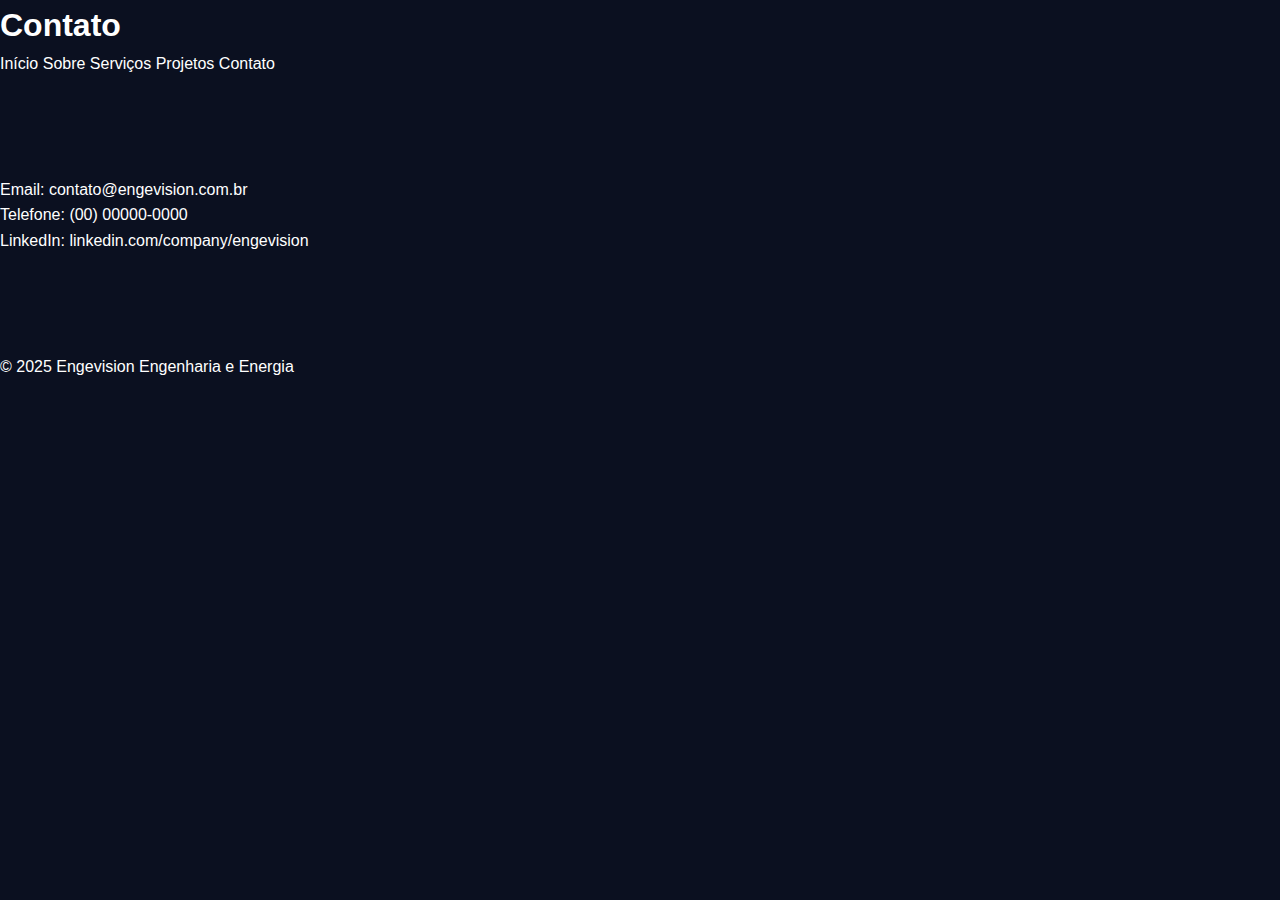
<file: contato.html>
<!DOCTYPE html>
<html lang="pt-BR">
<head>
  <meta charset="UTF-8" />
  <meta name="viewport" content="width=device-width, initial-scale=1.0" />
  <title>Contato | Engevision</title>
  <!-- Caminho corrigido do CSS -->
  <link rel="stylesheet" href="style.css" />
</head>
<body>

<header>
  <h1>Contato</h1>
  <nav>
    <a href="index.html">Início</a>
    <a href="sobre.html">Sobre</a>
    <a href="servicos.html">Serviços</a>
    <a href="portfolio.html">Projetos</a>
    <a href="contato.html">Contato</a>
  </nav>
</header>

<section>
  <p>Email: contato@engevision.com.br</p>
  <p>Telefone: (00) 00000-0000</p>
  <p>LinkedIn: linkedin.com/company/engevision</p>
</section>

<footer>
  <p>© 2025 Engevision Engenharia e Energia</p>
</footer>

<!-- Caminho corrigido do script -->
<script src="script.js"></script>
</body>
</html>
</file>
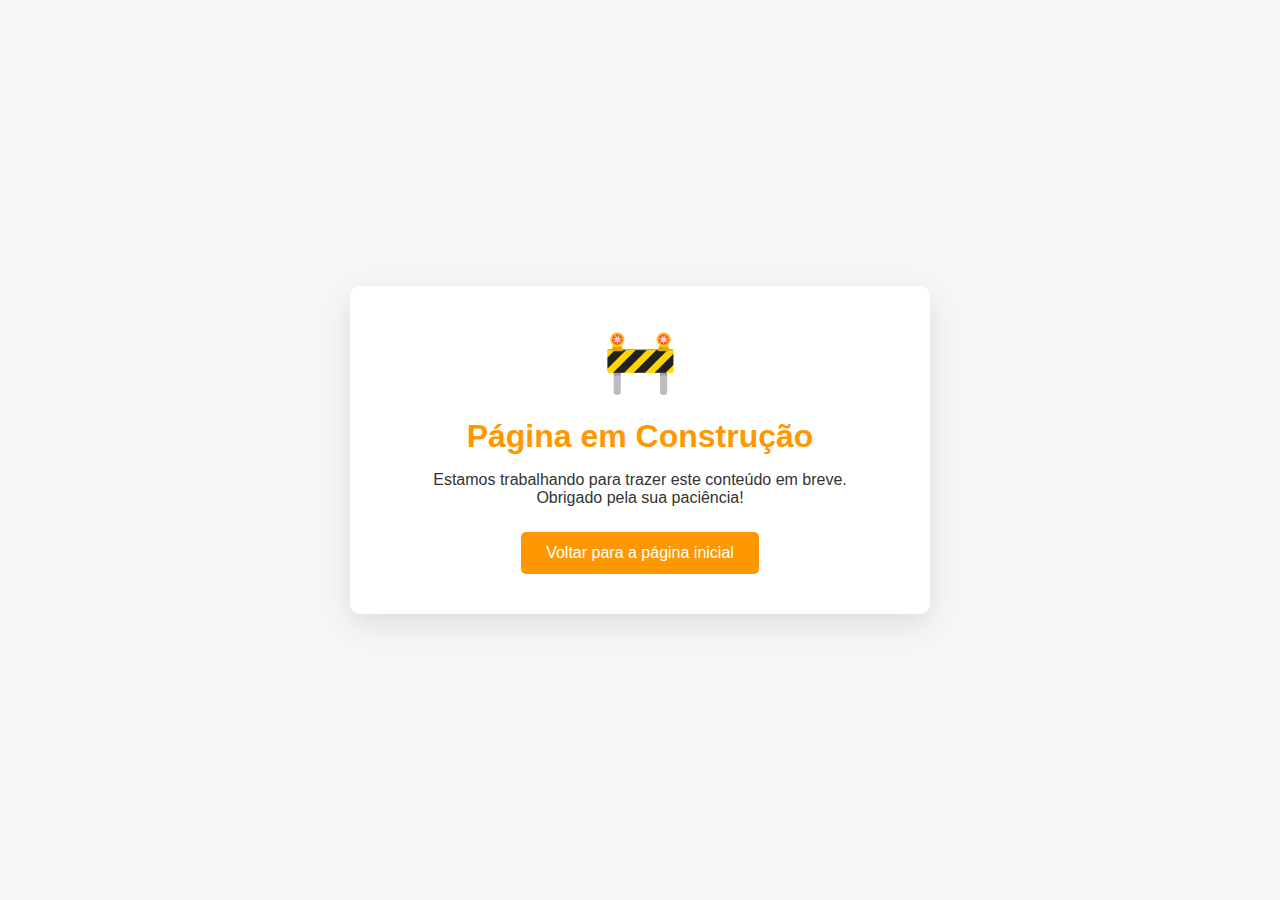
<file: mercado.html>
<!DOCTYPE html>
<html lang="pt-BR">
<head>
  <meta charset="UTF-8">
  <title>Página em Construção</title>
  <meta name="viewport" content="width=device-width, initial-scale=1.0">

  <style>
    body {
      margin: 0;
      font-family: Arial, Helvetica, sans-serif;
      background: #f4f6f8;
      color: #333;
      display: flex;
      align-items: center;
      justify-content: center;
      height: 100vh;
      text-align: center;
    }

    .container {
      background: #ffffff;
      padding: 40px;
      border-radius: 10px;
      box-shadow: 0 10px 30px rgba(0,0,0,0.1);
      max-width: 500px;
      width: 90%;
    }

    h1 {
      color: #ff9800;
      margin-bottom: 15px;
    }

    p {
      font-size: 16px;
      margin-bottom: 25px;
    }

    .icon {
      font-size: 60px;
      margin-bottom: 20px;
    }

    a {
      display: inline-block;
      padding: 12px 25px;
      background: #ff9800;
      color: #fff;
      text-decoration: none;
      border-radius: 5px;
      transition: background 0.3s;
    }

    a:hover {
      background: #e68900;
    }
  </style>
</head>
<body>

  <div class="container">
    <div class="icon">🚧</div>
    <h1>Página em Construção</h1>
    <p>Estamos trabalhando para trazer este conteúdo em breve.<br>
       Obrigado pela sua paciência!</p>

    <a href="index.html">Voltar para a página inicial</a>
  </div>

</body>
</html>
</file>
<file: style.css>
/* ==============================
   VARIÁVEIS DE IDENTIDADE
================================ */
:root {
  --azul-base: #0B1020;
  --azul-tecnico: #1F4FD8;
  --amarelo: #F2B705;
  --amarelo-escuro: #D6A105;
  --branco: #FFFFFF;
  --cinza: #B0B6C3;
  --cinza-escuro: #7A8192;
  --azul-card: #11162b;
  --azul-card-hover: #141a35;
  --azul-escuro: #070B1A;
}

/* ==============================
   RESET E BASE
================================ */
* {
  margin: 0;
  padding: 0;
  box-sizing: border-box;
}

html, body {
  width: 100%;
  min-height: 100vh;
  overflow-x: hidden;
}

html {
  scroll-behavior: smooth;
  scroll-padding-top: 80px;
}

body {
  font-family: 'Montserrat', sans-serif;
  background-color: var(--azul-base);
  color: var(--branco);
  line-height: 1.6;
}

.container {
  max-width: 1200px;
  margin: 0 auto;
  padding: 0 20px;
}

a {
  text-decoration: none;
  color: inherit;
  transition: all 0.3s ease;
}

img {
  max-width: 100%;
  display: block;
}

/* ==============================
   ANIMAÇÕES
================================ */
@keyframes fadeUp {
  from {
    opacity: 0;
    transform: translateY(40px);
  }
  to {
    opacity: 1;
    transform: translateY(0);
  }
}

/* ==============================
   HEADER / NAVEGAÇÃO
================================ */
.header {
  position: fixed;
  top: 0;
  left: 0;
  width: 100%;
  background-color: rgba(11, 16, 32, 0.95);
  backdrop-filter: blur(10px);
  z-index: 1000;
  padding: 15px 0;
  border-bottom: 1px solid rgba(31, 79, 216, 0.1);
}

.navbar {
  display: flex;
  justify-content: space-between;
  align-items: center;
}

.logo-link {
  display: flex;
  align-items: center;
}

.logo {
  width: 80px;
  height: auto;
  transition: transform 0.3s ease;
}

.logo:hover {
  transform: scale(1.05);
}

/* ==============================
   MENU PRINCIPAL
================================ */
.nav-menu {
  display: flex;
  align-items: center;
  gap: 40px;
  list-style: none;
}

.nav-menu li {
  position: relative;
}

.nav-menu > li > a {
  font-weight: 500;
  font-size: 0.95rem;
  color: var(--branco);
  position: relative;
  padding: 5px 0;
  display: flex;
  align-items: center;
  gap: 6px;
  text-decoration: none;
}

/* TRAÇO ANIMADO APENAS NO MENU PRINCIPAL */
.nav-menu > li > a::after {
  content: '';
  position: absolute;
  bottom: -4px;
  left: 0;
  width: 0;
  height: 2px;
  background-color: var(--amarelo);
  transition: width 0.3s ease;
}

.nav-menu > li > a:hover::after {
  width: 100%;
}

.nav-menu > li > a:hover {
  color: var(--amarelo);
}

/* ==============================
   BOTÃO CONTATO (SEM TRAÇO)
================================ */
.nav-btn {
  background-color: var(--amarelo);
  color: var(--azul-base) !important;
  padding: 10px 25px !important;
  border-radius: 4px;
  font-weight: 600 !important;
}

.nav-btn::after {
  display: none !important;
}

.nav-btn:hover {
  background-color: var(--amarelo-escuro);
  transform: translateY(-2px);
}

/* ==============================
   DROPDOWN (ATUAÇÃO)
================================ */
.dropdown-menu {
  position: absolute;
  top: 140%;
  left: 0;
  background-color: rgba(11, 16, 32, 0.98);
  min-width: 280px;
  padding: 15px 0;
  border-radius: 6px;
  box-shadow: 0 10px 30px rgba(0, 0, 0, 0.4);
  opacity: 0;
  visibility: hidden;
  transform: translateY(10px);
  transition: all 0.3s ease;
  z-index: 999;
  list-style: none;
}

.dropdown-menu li {
  width: 100%;
}

.dropdown-menu a {
  padding: 10px 20px;
  width: 100%;
  font-size: 0.9rem;
  color: var(--branco);
  text-decoration: none;
  display: block;
}

.dropdown-menu a::after {
  display: none !important;
}

.dropdown-menu a:hover {
  background-color: rgba(255, 255, 255, 0.05);
  color: var(--amarelo);
}

/* Hover desktop */
.dropdown:hover .dropdown-menu {
  opacity: 1;
  visibility: visible;
  transform: translateY(0);
}

/* ==============================
   HAMBURGER
================================ */
.hamburger {
  display: none;
  cursor: pointer;
}

.bar {
  display: block;
  width: 25px;
  height: 3px;
  margin: 5px auto;
  background-color: var(--branco);
  transition: all 0.3s ease;
}

/* ==============================
   MOBILE
================================ */
@media (max-width: 900px) {
  .hamburger {
    display: block;
  }

  .nav-menu {
    position: fixed;
    top: 100%;
    left: 0;
    background-color: rgba(11, 16, 32, 0.98);
    flex-direction: column;
    width: 100%;
    max-height: 0;
    overflow: hidden;
    gap: 0;
    transition: max-height 0.4s ease;
  }

  .nav-menu.active {
    max-height: 500px;
  }

  .nav-menu li {
    width: 100%;
    text-align: center;
  }

  .nav-menu a {
    padding: 15px;
    width: 100%;
    justify-content: center;
  }

  /* Dropdown no mobile */
  .dropdown-menu {
    position: static;
    box-shadow: none;
    background: transparent;
    opacity: 1;
    visibility: visible;
    transform: none;
    max-height: 0;
    overflow: hidden;
    padding: 0;
  }

  .dropdown.active .dropdown-menu {
    max-height: 500px;
  }

  .dropdown-menu a {
    padding: 12px;
  }
}

/* ==============================
   HERO SECTION
================================ */
.hero {
  min-height: 100vh;
  background: linear-gradient(rgba(11, 16, 32, 0.85), rgba(11, 16, 32, 0.9)),
              url("images/capa.jpg") center / cover no-repeat;
  display: flex;
  align-items: center;
  padding: 140px 20px 80px;
  margin-top: 70px;
  position: relative;
}

.hero-content {
  max-width: 800px;
  animation: fadeUp 1s ease forwards;
}

.slogan {
  font-size: 0.85rem;
  letter-spacing: 3px;
  text-transform: uppercase;
  color: var(--amarelo);
  margin-bottom: 20px;
  font-weight: 600;
}

.hero-title {
  font-size: 3.2rem;
  font-weight: 700;
  margin-bottom: 20px;
  line-height: 1.2;
}

.hero-subtitle {
  font-size: 1.4rem;
  font-weight: 400;
  color: var(--cinza);
  margin-bottom: 40px;
  max-width: 700px;
}

.btn {
  display: inline-block;
  padding: 16px 40px;
  background-color: transparent;
  border: 2px solid var(--amarelo);
  color: var(--amarelo);
  font-weight: 600;
  letter-spacing: 0.5px;
  transition: all 0.3s ease;
  border-radius: 4px;
  cursor: pointer;
  text-align: center;
}

.btn:hover {
  background-color: var(--amarelo);
  color: var(--azul-base);
  transform: translateY(-3px);
  box-shadow: 0 10px 20px rgba(242, 183, 5, 0.2);
}

.btn-large {
  padding: 18px 45px;
  font-size: 1.1rem;
}

/* ==============================
   SEÇÕES GERAIS
================================ */
section {
  padding: 100px 0;
}

.section-title {
  font-size: 2.5rem;
  font-weight: 700;
  margin-bottom: 20px;
  position: relative;
  display: inline-block;
}

.section-title::after {
  content: "";
  width: 80px;
  height: 4px;
  background-color: var(--amarelo);
  display: block;
  margin-top: 15px;
  border-radius: 2px;
}

.section-intro {
  font-size: 1.2rem;
  color: var(--cinza);
  max-width: 900px;
  margin-bottom: 60px;
  line-height: 1.8;
}

.section-subtitle {
  color: var(--cinza-escuro);
  font-size: 1.1rem;
  margin-bottom: 50px;
  max-width: 700px;
}

.center-btn {
  text-align: center;
  margin-top: 50px;
}

/* ==============================
   QUEM SOMOS / DESTAQUES
================================ */
.destaques {
  display: grid;
  grid-template-columns: repeat(auto-fit, minmax(280px, 1fr));
  gap: 30px;
  margin-top: 50px;
}

.destaque-item {
  background-color: var(--azul-card);
  padding: 30px;
  border-radius: 8px;
  text-align: center;
  transition: transform 0.3s ease;
}

.destaque-item:hover {
  transform: translateY(-10px);
}

.destaque-item i {
  font-size: 2.5rem;
  color: var(--amarelo);
  margin-bottom: 20px;
}

.destaque-item h3 {
  font-size: 1.3rem;
  margin-bottom: 15px;
  color: var(--branco);
}

.destaque-item p {
  color: var(--cinza);
  font-size: 0.95rem;
  line-height: 1.6;
}

/* ==============================
   CARDS DE ATUAÇÃO
================================ */
.atuacao {
  background-color: var(--azul-escuro);
}

.cards {
  display: grid;
  grid-template-columns: repeat(auto-fit, minmax(280px, 1fr));
  gap: 30px;
  margin-top: 50px;
}

.card {
  background-color: var(--azul-card);
  padding: 40px 30px;
  border-radius: 8px;
  transition: all 0.4s ease;
  position: relative;
  overflow: hidden;
  border: 1px solid rgba(31, 79, 216, 0.1);
}

/* TRAÇO AMARELO NO TOPO DO BLOCO */
.card::before {
  content: '';
  position: absolute;
  top: 0;
  left: 0;
  width: 100%;
  height: 4px;
  background-color: var(--amarelo);
  transform: scaleX(0);
  transition: transform 0.4s ease;
}

.card:hover {
  transform: translateY(-10px);
  background-color: var(--azul-card-hover);
  box-shadow: 0 20px 40px rgba(0, 0, 0, 0.3);
}

.card:hover::before {
  transform: scaleX(1);
}

.card-icon {
  font-size: 2.5rem;
  color: var(--amarelo);
  margin-bottom: 20px;
}

.card h3 {
  font-size: 1.4rem;
  font-weight: 600;
  margin-bottom: 15px;
  color: var(--branco);
}

.card p {
  color: var(--cinza);
  margin-bottom: 25px;
  line-height: 1.7;
}

.card-link {
  color: var(--amarelo);
  font-weight: 600;
  display: flex;
  align-items: center;
  gap: 8px;
}

.card-link:hover {
  gap: 15px;
}

/* ==============================
   TRANSIÇÃO ENERGÉTICA
================================ */
.transicao-text {
  font-size: 1.2rem;
  color: var(--cinza);
  max-width: 900px;
  line-height: 1.8;
  margin-bottom: 60px;
}

.stats {
  display: grid;
  grid-template-columns: repeat(auto-fit, minmax(200px, 1fr));
  gap: 30px;
  margin-top: 60px;
}

.stat-item {
  text-align: center;
  padding: 30px;
  background-color: rgba(31, 79, 216, 0.1);
  border-radius: 8px;
  border: 1px solid rgba(31, 79, 216, 0.2);
}

.stat-number {
  display: block;
  font-size: 3rem;
  font-weight: 700;
  color: var(--amarelo);
  margin-bottom: 10px;
}

.stat-label {
  font-size: 1rem;
  color: var(--cinza);
  font-weight: 500;
}

/* ==============================
   CTA / CONTATO
================================ */
.cta {
  background: linear-gradient(rgba(11, 16, 32, 0.9), rgba(11, 16, 32, 0.9)),
              url("images/background-cta.jpg") center/cover no-repeat;
  text-align: center;
}

.cta-title {
  font-size: 2.8rem;
  margin-bottom: 15px;
}

.cta-subtitle {
  font-size: 1.2rem;
  color: var(--cinza);
  margin-bottom: 50px;
  max-width: 700px;
  margin-left: auto;
  margin-right: auto;
}

.contact-info {
  display: grid;
  grid-template-columns: repeat(auto-fit, minmax(250px, 1fr));
  gap: 30px;
  margin-bottom: 50px;
  max-width: 900px;
  margin-left: auto;
  margin-right: auto;
}

.contact-item {
  display: flex;
  align-items: center;
  gap: 20px;
  background-color: rgba(255, 255, 255, 0.05);
  padding: 25px;
  border-radius: 8px;
  text-align: left;
}

.contact-item i {
  font-size: 2rem;
  color: var(--amarelo);
}

.contact-item h3 {
  font-size: 1.1rem;
  margin-bottom: 5px;
  color: var(--amarelo);
}

.contact-item p {
  color: var(--branco);
  font-weight: 500;
}

/* ==============================
   FOOTER - VERSÃO DEFINITIVA
================================ */
.footer {
  width: 100%;
  background-color: var(--azul-escuro);
  padding: 80px 0 0;
  border-top: 1px solid rgba(31, 79, 216, 0.15);
  box-sizing: border-box;
  margin: 0;
  position: relative;
}

.footer-container {
  max-width: 1400px;
  margin: 0 auto;
  padding: 0 60px;
}

.footer-grid {
  display: grid;
  grid-template-columns: repeat(auto-fit, minmax(260px, 1fr));
  gap: 60px;
  margin-bottom: 60px;
}

.footer-brand {
  display: flex;
  flex-direction: column;
  gap: 20px;
}

.footer-logo {
  width: 90px;
}

.footer-slogan {
  color: var(--cinza);
  font-style: italic;
  line-height: 1.6;
  max-width: 320px;
}

.footer-links h3,
.footer-contact h3 {
  color: var(--branco);
  font-size: 1.2rem;
  margin-bottom: 25px;
}

.footer-links ul {
  list-style: none;
  padding: 0;
  margin: 0;
}

.footer-links li {
  margin-bottom: 12px;
}

/* TRAÇO ANIMADO NOS LINKS DO FOOTER */
.footer-links a {
  color: var(--cinza);
  text-decoration: none;
  transition: all 0.3s ease;
  position: relative;
  padding: 2px 0;
  display: inline-block;
}

.footer-links a::after {
  content: '';
  position: absolute;
  bottom: 0;
  left: 0;
  width: 0;
  height: 1px;
  background-color: var(--amarelo);
  transition: width 0.3s ease;
}

.footer-links a:hover {
  color: var(--amarelo);
  padding-left: 6px;
}

.footer-links a:hover::after {
  width: 100%;
}

.footer-contact p {
  display: flex;
  align-items: center;
  gap: 12px;
  color: var(--cinza);
  margin-bottom: 14px;
}

.footer-contact i {
  color: var(--amarelo);
  min-width: 18px;
}

/* Linha separadora */
.footer-divider {
  width: 100%;
  height: 1px;
  background: rgba(255, 255, 255, 0.08);
  margin: 0;
}

/* Parte inferior */
.footer-bottom {
  display: flex;
  flex-direction: column;
  align-items: center;
  padding: 30px 0;
}

/* Redes sociais */
.footer-social {
  display: flex;
  gap: 16px;
  margin-bottom: 30px;
}

.footer-social a {
  width: 40px;
  height: 40px;
  border-radius: 50%;
  background: rgba(255, 255, 255, 0.06);
  display: flex;
  align-items: center;
  justify-content: center;
  transition: all 0.3s ease;
}

.footer-social a:hover {
  background-color: var(--amarelo);
  transform: translateY(-3px);
}

.footer-social i {
  color: var(--branco);
}

/* Copyright CENTRALIZADO */
.copyright {
  text-align: center;
  width: 100%;
  padding-top: 20px;
  border-top: 1px solid rgba(255, 255, 255, 0.08);
}

.copyright p {
  font-size: 0.9rem;
  color: var(--cinza);
  margin: 0 0 5px 0;
  line-height: 1.4;
}

.copyright span {
  display: block;
  font-size: 0.85rem;
  color: var(--cinza);
  opacity: 0.8;
}

/* ==============================
   RESPONSIVIDADE
================================ */
@media (max-width: 1024px) {
  .section-title {
    font-size: 2.2rem;
  }

  .hero-title {
    font-size: 2.8rem;
  }

  .cta-title {
    font-size: 2.4rem;
  }
}

@media (max-width: 768px) {
  .nav-menu {
    position: fixed;
    left: -100%;
    top: 70px;
    flex-direction: column;
    background-color: var(--azul-base);
    width: 100%;
    text-align: center;
    transition: 0.3s;
    box-shadow: 0 10px 27px rgba(0, 0, 0, 0.05);
    padding: 40px 0;
    gap: 30px;
  }

  .nav-menu.active {
    left: 0;
  }

  .hamburger {
    display: block;
  }

  .hamburger.active .bar:nth-child(2) {
    opacity: 0;
  }

  .hamburger.active .bar:nth-child(1) {
    transform: translateY(8px) rotate(45deg);
  }

  .hamburger.active .bar:nth-child(3) {
    transform: translateY(-8px) rotate(-45deg);
  }

  .hero-title {
    font-size: 2.4rem;
  }

  .hero-subtitle {
    font-size: 1.2rem;
  }

  section {
    padding: 70px 0;
  }

  .footer-container {
    padding: 0 25px;
  }

  .footer-grid {
    grid-template-columns: 1fr;
    text-align: center;
    gap: 40px;
  }

  .footer-brand {
    align-items: center;
  }

  .footer-slogan {
    max-width: 100%;
    text-align: center;
  }

  .footer-contact p {
    justify-content: center;
  }

  .footer-social {
    justify-content: center;
    margin-bottom: 25px;
  }
}

@media (max-width: 480px) {
  .hero {
    padding: 120px 20px 60px;
  }

  .hero-title {
    font-size: 2rem;
  }

  .section-title {
    font-size: 1.8rem;
  }

  .btn, .btn-large {
    width: 100%;
    text-align: center;
  }

  .footer-container {
    padding: 0 20px;
  }

  .footer {
    padding: 60px 0 0;
  }

  .footer-grid {
    gap: 35px;
  }

  .footer-social {
    flex-wrap: wrap;
    justify-content: center;
  }

  .contact-item {
    flex-direction: column;
    text-align: center;
    gap: 15px;
  }

  .copyright p {
    font-size: 0.85rem;
  }

  .copyright span {
    font-size: 0.8rem;
  }
}

/* ==============================
   PÁGINA SOBRE - ESTILOS ESPECÍFICOS
================================ */

/* HERO SOBRE */
.sobre-hero {
  min-height: 70vh;
  background: linear-gradient(rgba(11, 16, 32, 0.9), rgba(11, 16, 32, 0.85)),
              url("images/sobre-hero.jpg") center / cover no-repeat;
  display: flex;
  align-items: center;
  padding: 140px 20px 80px;
  margin-top: 70px;
  position: relative;
}

.sobre-hero-content {
  max-width: 800px;
  animation: fadeUp 1s ease forwards;
}

.sobre-hero .slogan {
  font-size: 0.85rem;
  letter-spacing: 3px;
  text-transform: uppercase;
  color: var(--amarelo);
  margin-bottom: 20px;
  font-weight: 600;
}

/* SOBRE EMPRESA */
.sobre-empresa {
  padding: 100px 0;
}

.sobre-conteudo {
  display: grid;
  grid-template-columns: 1fr 1fr;
  gap: 60px;
  align-items: start;
}

.sobre-texto h2 {
  margin-bottom: 30px;
}

.sobre-texto p {
  margin-bottom: 20px;
  color: var(--cinza);
  line-height: 1.8;
}

.sobre-destaque {
  display: grid;
  gap: 25px;
}

.destaque-box {
  background: var(--azul-card);
  padding: 30px;
  border-radius: 8px;
  border-left: 4px solid var(--amarelo);
  transition: transform 0.3s ease;
}

.destaque-box:hover {
  transform: translateY(-5px);
}

.destaque-box i {
  font-size: 2.2rem;
  color: var(--amarelo);
  margin-bottom: 20px;
}

.destaque-box h3 {
  font-size: 1.4rem;
  margin-bottom: 10px;
  color: var(--branco);
}

.destaque-box p {
  color: var(--cinza);
  line-height: 1.6;
}

/* SERVIÇOS DETALHADOS */
.servicos-detalhados {
  padding: 100px 0;
  background-color: var(--azul-escuro);
}

.servicos-lista {
  max-width: 1000px;
  margin: 50px auto 0;
}

.servico-item {
  display: grid;
  grid-template-columns: 100px 1fr;
  gap: 30px;
  margin-bottom: 50px;
  align-items: start;
}

.servico-icon {
  width: 80px;
  height: 80px;
  background: var(--azul-card);
  border-radius: 50%;
  display: flex;
  align-items: center;
  justify-content: center;
  border: 2px solid var(--amarelo);
}

.servico-icon i {
  font-size: 2.5rem;
  color: var(--amarelo);
}

.servico-content h3 {
  font-size: 1.6rem;
  margin-bottom: 15px;
  color: var(--branco);
}

.servico-content p {
  color: var(--cinza);
  line-height: 1.8;
}

/* DIFERENCIAIS SOBRE */
.diferenciais-sobre {
  padding: 100px 0;
}

.diferenciais-grid {
  display: grid;
  grid-template-columns: repeat(auto-fit, minmax(280px, 1fr));
  gap: 30px;
  margin-top: 50px;
}

.diferencial-card {
  background: var(--azul-card);
  padding: 40px 30px;
  border-radius: 8px;
  text-align: center;
  transition: all 0.3s ease;
  border: 1px solid rgba(255, 255, 255, 0.05);
}

.diferencial-card:hover {
  transform: translateY(-10px);
  background: var(--azul-card-hover);
  border-color: var(--amarelo);
}

.diferencial-icon {
  font-size: 2.8rem;
  color: var(--amarelo);
  margin-bottom: 25px;
}

.diferencial-card h3 {
  font-size: 1.5rem;
  margin-bottom: 15px;
  color: var(--branco);
}

.diferencial-card p {
  color: var(--cinza);
  line-height: 1.7;
}

/* EQUIPE SOBRE */
.equipe-sobre {
  padding: 100px 0;
  background-color: var(--azul-escuro);
}

.equipe-conteudo {
  display: grid;
  grid-template-columns: 1fr 1fr;
  gap: 60px;
  align-items: center;
}

.equipe-texto h2 {
  margin-bottom: 30px;
}

.equipe-texto p {
  margin-bottom: 20px;
  color: var(--cinza);
  line-height: 1.8;
}

.equipe-stats {
  display: grid;
  grid-template-columns: repeat(3, 1fr);
  gap: 20px;
}

.stat-item {
  background: var(--azul-card);
  padding: 25px 15px;
  border-radius: 8px;
  text-align: center;
  border-top: 4px solid var(--amarelo);
}

.stat-number {
  display: block;
  font-size: 2.5rem;
  font-weight: 700;
  color: var(--amarelo);
  margin-bottom: 5px;
}

.stat-label {
  font-size: 0.9rem;
  color: var(--cinza);
  font-weight: 600;
}

/* MISSÃO */
.missao-sobre {
  padding: 100px 0;
}

.missao-conteudo {
  display: grid;
  grid-template-columns: 150px 1fr;
  gap: 50px;
  align-items: center;
  max-width: 1000px;
  margin: 0 auto;
}

.missao-icon {
  width: 150px;
  height: 150px;
  background: var(--azul-card);
  border-radius: 50%;
  display: flex;
  align-items: center;
  justify-content: center;
  border: 3px solid var(--amarelo);
}

.missao-icon i {
  font-size: 4rem;
  color: var(--amarelo);
}

.missao-texto h2 {
  margin-bottom: 25px;
}

.missao-destaque {
  font-size: 1.5rem;
  color: var(--branco);
  line-height: 1.6;
  margin-bottom: 25px;
  font-weight: 600;
}

.missao-texto p {
  color: var(--cinza);
  line-height: 1.8;
}

/* CTA FINAL */
.cta-final {
  padding: 80px 0;
  background: linear-gradient(rgba(11, 16, 32, 0.9), rgba(11, 16, 32, 0.9)),
              url("images/cta-bg.jpg") center/cover no-repeat;
  text-align: center;
}

.cta-title {
  font-size: 2.5rem;
  margin-bottom: 20px;
  color: var(--branco);
}

.cta-subtitle {
  font-size: 1.2rem;
  color: var(--cinza);
  margin-bottom: 40px;
  max-width: 700px;
  margin-left: auto;
  margin-right: auto;
}

.center-btn {
  display: flex;
  gap: 20px;
  justify-content: center;
  flex-wrap: wrap;
}

.btn-secondary {
  background-color: transparent;
  border: 2px solid var(--amarelo);
  color: var(--amarelo);
}

.btn-secondary:hover {
  background-color: var(--amarelo);
  color: var(--azul-base);
}

/* NAVEGAÇÃO ATIVA */
.nav-menu > li > a.active {
  color: var(--amarelo);
}

.nav-menu > li > a.active::after {
  width: 100%;
}

/* RESPONSIVIDADE */
@media (max-width: 1024px) {
  .sobre-conteudo,
  .equipe-conteudo {
    grid-template-columns: 1fr;
    gap: 40px;
  }
  
  .missao-conteudo {
    grid-template-columns: 1fr;
    text-align: center;
    gap: 30px;
  }
  
  .missao-icon {
    margin: 0 auto;
  }
  
  .cta-title {
    font-size: 2.2rem;
  }
}

@media (max-width: 768px) {
  .sobre-hero {
    padding: 120px 20px 60px;
    min-height: 60vh;
  }
  
  .sobre-hero .hero-title {
    font-size: 2.5rem;
  }
  
  .servico-item {
    grid-template-columns: 1fr;
    text-align: center;
    gap: 20px;
  }
  
  .servico-icon {
    margin: 0 auto;
  }
  
  .equipe-stats {
    grid-template-columns: repeat(2, 1fr);
  }
  
  .diferenciais-grid {
    grid-template-columns: 1fr;
  }
  
  .center-btn {
    flex-direction: column;
    align-items: center;
  }
  
  .center-btn .btn {
    width: 100%;
    max-width: 300px;
  }
}

@media (max-width: 480px) {
  .sobre-hero .hero-title {
    font-size: 2rem;
  }
  
  .sobre-hero .hero-subtitle {
    font-size: 1.1rem;
  }
  
  .equipe-stats {
    grid-template-columns: 1fr;
  }
  
  .stat-item {
    padding: 20px 10px;
  }
  
  .stat-number {
    font-size: 2rem;
  }
  
  .destaque-box {
    padding: 20px;
  }
  
  .diferencial-card {
    padding: 30px 20px;
  }
}

/* ==============================
   HERO - PROJETOS ELÉTRICOS
================================ */
.servico-hero {
  min-height: 70vh;
  background: linear-gradient(rgba(11, 16, 32, 0.9), rgba(11, 16, 32, 0.85)),
              url("images/projetos-eletricos.jpg") center / cover no-repeat;
  display: flex;
  align-items: center;
  padding: 140px 20px 80px;
  margin-top: 70px;
}

.servico-hero-content {
  max-width: 800px;
  animation: fadeUp 1s ease forwards;
}

/* ==============================
   SOBRE SERVIÇO
================================ */
.servico-sobre {
  padding: 100px 0;
}


/* ==============================
   ENGENHARIA - O QUE ENTREGAMOS
================================ */
.engenharia-entrega {
  padding: 100px 0;
  background-color: var(--azul-base);
  color: var(--branco);
}

.engenharia-entrega .slogan {
  font-size: 0.85rem;
  letter-spacing: 3px;
  text-transform: uppercase;
  color: var(--amarelo);
  margin-bottom: 15px;
  font-weight: 600;
}

.engenharia-entrega .section-title {
  font-size: 2.5rem;
  margin-bottom: 20px;
}

.engenharia-descricao {
  font-size: 1.1rem;
  line-height: 1.8;
  margin-bottom: 60px;
}

/* GRID DE ITENS 2x2 */
.engenharia-itens {
  display: grid;
  grid-template-columns: repeat(2, 1fr); /* 2 colunas */
  gap: 40px;
}

/* BLOCO DO ITEM */
.engenharia-item {
  display: flex;
  flex-direction: column; /* imagem em cima, texto embaixo */
  align-items: center;
  gap: 20px;
  background-color: rgba(255, 255, 255, 0.05);
  padding: 30px;
  border-radius: 12px;
  border: 1px solid rgba(255, 255, 255, 0.08);
  transition: transform 0.3s ease, box-shadow 0.3s ease;
}

.engenharia-item:hover {
  transform: translateY(-5px);
  box-shadow: 0 12px 25px rgba(0,0,0,0.15);
}

/* TEXTO DO ITEM */
.engenharia-item-texto {
  text-align: center;
  font-size: 1.1rem;
  line-height: 1.7;
}

/* IMAGEM DO ITEM */
.engenharia-item-visual {
  width: 100%; /* ocupa todo o bloco */
  max-width: 350px; /* tamanho máximo */
  position: relative;
  border-radius: 10px;
  overflow: hidden;
}

.engenharia-item-visual::before {
  content: "";
  position: absolute;
  top: 0;
  left: 0;
  height: 4px;
  width: 0%;
  background-color: var(--amarelo);
  transition: width 0.4s ease;
}

.engenharia-item-visual:hover::before {
  width: 100%;
}

.engenharia-item-visual img {
  width: 100%;
  border-radius: 6px;
}

/* RESPONSIVO */
@media (max-width: 1024px) {
  .engenharia-itens {
    grid-template-columns: 1fr; /* uma coluna no tablet/mobile */
    gap: 30px;
  }

  .engenharia-item-visual {
    max-width: 100%; /* ocupa toda a largura do bloco */
  }
}
</file>
